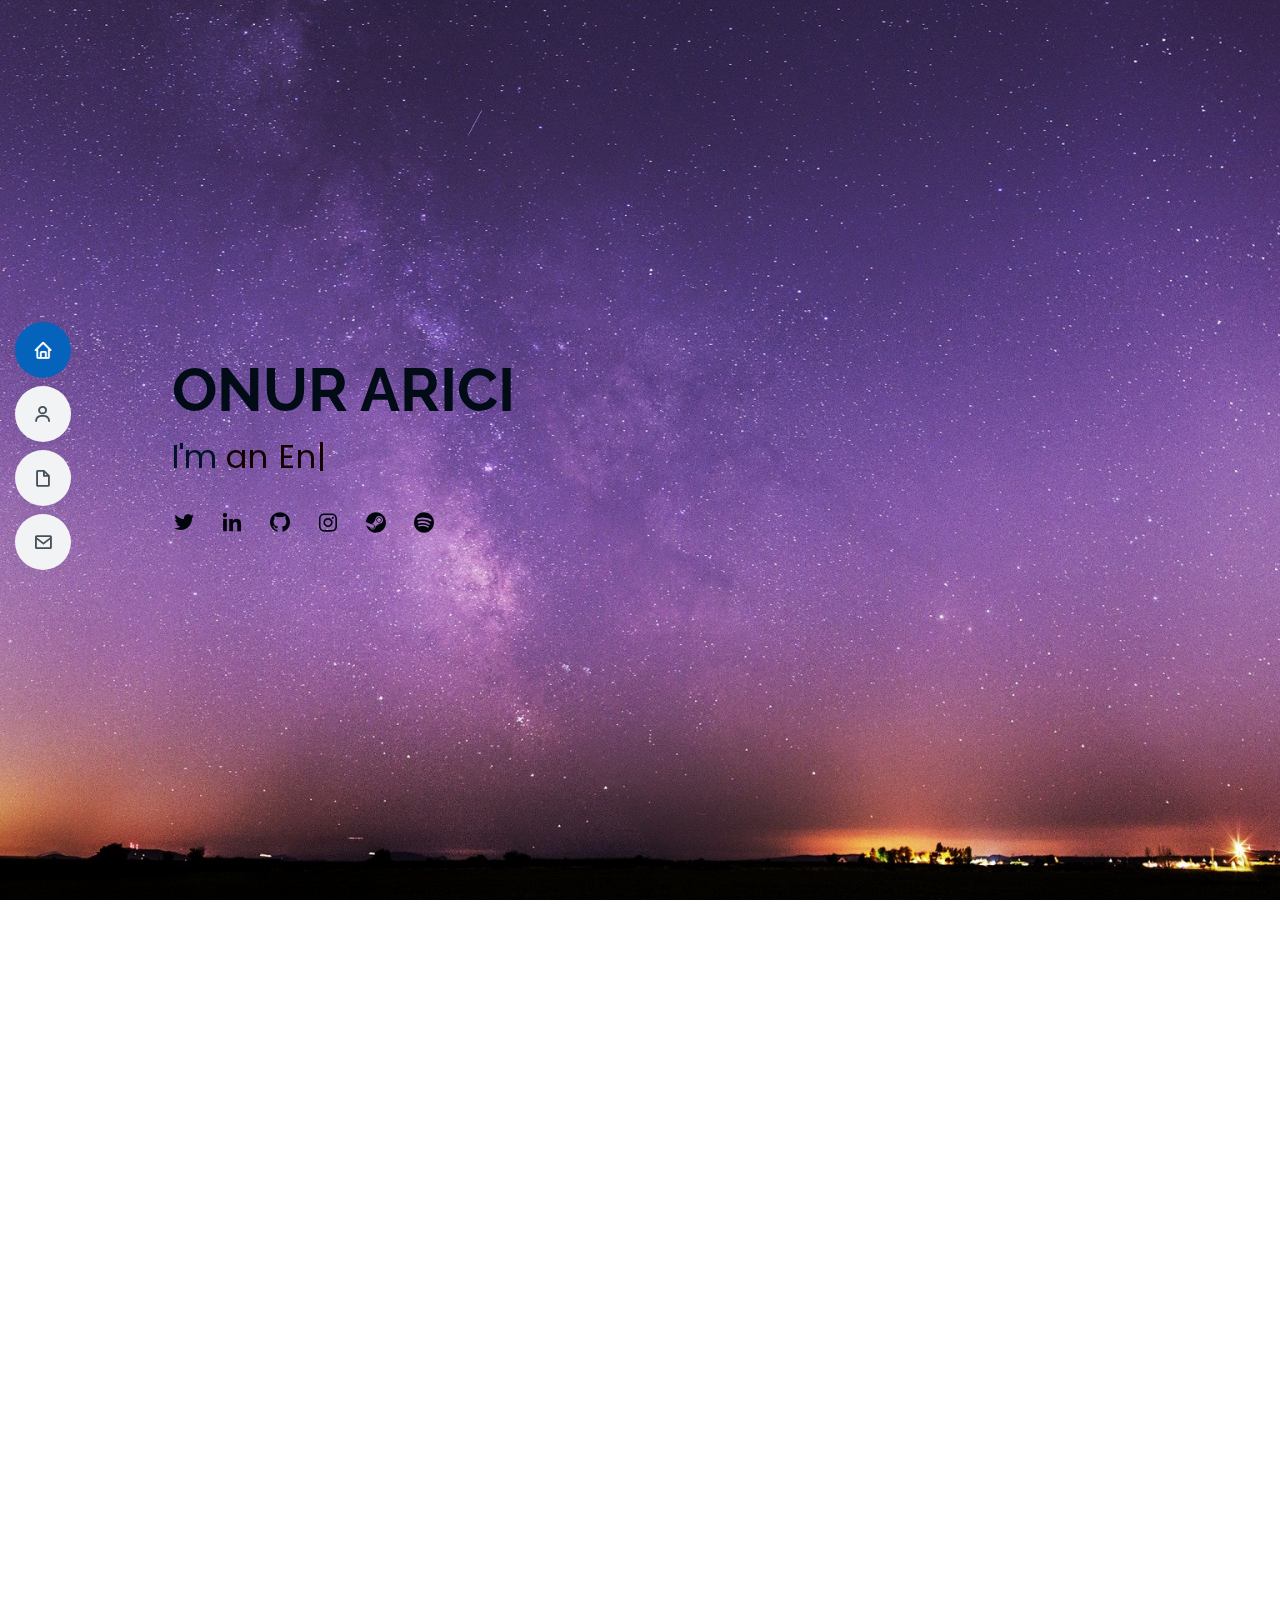
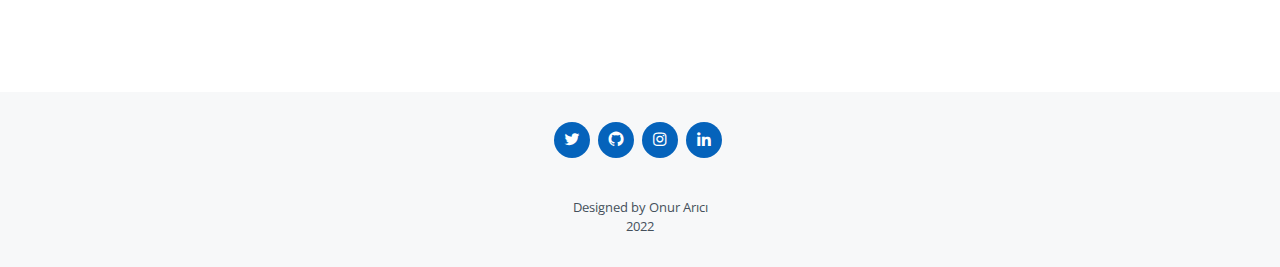
<file: index.html>
<!DOCTYPE html>
<html lang="en">

<head>
  <meta charset="utf-8">
  <meta content="width=device-width, initial-scale=1.0" name="viewport">

  <title>Onur Arıcı </title>
  
  <link rel = "icon" href = "https://cdn-icons-png.flaticon.com/512/9206/9206897.png" 
  type = "image/x-icon">
    
  <meta content="" name="description">
  <meta content="" name="keywords">

  
  <link href="assets/img/favicon.png" rel="icon">
  <link href="assets/img/apple-touch-icon.png" rel="apple-touch-icon">

  
  <link href="https://fonts.googleapis.com/css?family=Open+Sans:300,300i,400,400i,600,600i,700,700i|Raleway:300,300i,400,400i,500,500i,600,600i,700,700i|Poppins:300,300i,400,400i,500,500i,600,600i,700,700i" rel="stylesheet">

  
  <link href="assets/vendor/aos/aos.css" rel="stylesheet">
  <link href="assets/vendor/bootstrap/css/bootstrap.min.css" rel="stylesheet">
  <link href="assets/vendor/bootstrap-icons/bootstrap-icons.css" rel="stylesheet">
  <link href="assets/vendor/boxicons/css/boxicons.min.css" rel="stylesheet">
  <link href="assets/vendor/glightbox/css/glightbox.min.css" rel="stylesheet">
  <link href="assets/vendor/swiper/swiper-bundle.min.css" rel="stylesheet">

  
  <link href="assets/css/style.css" rel="stylesheet">


</head>

<body>

 
  <i class="bi bi-list mobile-nav-toggle d-lg-none"></i>
  
  <header id="header" class="d-flex flex-column justify-content-center">

    <nav id="navbar" class="navbar nav-menu">
      <ul>
        <li><a href="#hero" class="nav-link scrollto active"><i class="bx bx-home"></i> <span>Home</span></a></li>
        <li><a href="#about" class="nav-link scrollto"><i class="bx bx-user"></i> <span>About</span></a></li>
        <li><a href="#resume" class="nav-link scrollto"><i class="bx bx-file-blank"></i> <span>Resume</span></a></li>    
                <li><a href="#contact" class="nav-link scrollto"><i class="bx bx-envelope"></i> <span>Contact</span></a></li>
      </ul>
    </nav>

  </header>

 
  
  <section id="hero" class="d-flex flex-column justify-content-center">
    <div class="container" data-aos="zoom-in" data-aos-delay="100">
      <h1> ONUR ARICI</h1>
      <p>I'm <span class="typed" data-typed-items="an Engineer., a Self-Taught Software Developer."></span></p>
      <div class="social-links">
        <a href="https://twitter.com/onrarici" target="_blank" class="twitter"><i class="bx bxl-twitter"></i></a>
        <a href="https://www.linkedin.com/in/aricion/" target="_blank" class="linkedin"><i class="bx bxl-linkedin"></i></a>
        <a href="https://github.com/aricion" target="_blank" class="github"><i class="bx bxl-github"></i></a>
        <a href="https://www.instagram.com/onurarici/" target="_blank" class="instagram"><i class="bx bxl-instagram"></i></a>
        <a href="https://steamcommunity.com/id/aricion/" target="_blank" class="steam"><i class="bx bxl-steam"></i></a>
        <a href="https://open.spotify.com/user/ulikenoother?si=66bf2dee766942ef" target="_blank" class="spotify"><i class="bx bxl-spotify"></i></a>
        
        
        
      </div>
    </div>
  </section>

  <main id="main">

   
    <br>
    <section id="about" class="about">
      <div class="container" data-aos="fade-up">

        <div class="section-title">
          <h2>About</h2>
          <p></p>
        </div>

        <div class="row">
          <div class="col-lg-4">
            <img src="assets/img/photo_2017-11-17_18-05-04.jpg" class="img-fluid" alt="">
          </div>
          <div class="col-lg-8 pt-4 pt-lg-0 content">
            <h3>Self-Taught Software Developer &amp; Geophysical Engineer. </h3>
            <p class="fst-italic">
              I graduated from Istanbul Technical University, Department of Geophysics Engineering in 2021. I am currently studying in the department of economics.
            </p>
            <div class="row">
              <div class="col-lg-6">
                <ul>
                  <li><i class="bi bi-chevron-right"></i> <strong>Birthday:</strong> <span>14 March 1992</span></li>
                  <li><i class="bi bi-chevron-right"></i> <strong>Website:</strong> <span>www.onurarici.com.tr </span></li>                  
                  <li><i class="bi bi-chevron-right"></i> <strong>City:</strong> <span>Istanbul / Turkey</span></li>
                </ul>
              </div>
              <div class="col-lg-6">
                <ul>
                  <li><i class="bi bi-chevron-right"></i> <strong>Age:</strong> <span>30</span></li>                  
                  <li><i class="bi bi-chevron-right"></i> <strong>Email:</strong> <span>onurarici@outlook.com.tr</span></li>
                  <li><i class="bi bi-chevron-right"></i> <strong>Freelance:</strong> <span>Available</span></li>
                </ul>
              </div>
            </div>
            <p>
              <!-- Daha sonra yaz -->
            </p>
          </div>
        </div>

      </div>
    </section>

    

    
    <br>
    <br>
    <section id="skills" class="skills section-bg">
      <div class="container" data-aos="fade-up">

        <div class="section-title">
          <h2>Skills</h2>
          <p>Software languages that I am trying to implement projects on and that I am trying to learn.</p>
        </div>

        <div class="row skills-content">

          <div class="col-lg-6">

            <div class="progress">
              <span class="skill">HTML <i class="val">90%</i></span>
              <div class="progress-bar-wrap">
                <div class="progress-bar" role="progressbar" aria-valuenow="90" aria-valuemin="0" aria-valuemax="100"></div>
              </div>
            </div>

            <div class="progress">
              <span class="skill">CSS <i class="val">90%</i></span>
              <div class="progress-bar-wrap">
                <div class="progress-bar" role="progressbar" aria-valuenow="90" aria-valuemin="0" aria-valuemax="100"></div>
              </div>
            </div>

            <div class="progress">
              <span class="skill">JavaScript <i class="val">75%</i></span>
              <div class="progress-bar-wrap">
                <div class="progress-bar" role="progressbar" aria-valuenow="75" aria-valuemin="0" aria-valuemax="100"></div>
              </div>
            </div>

          </div>

          <div class="col-lg-6">

            <div class="progress">
              <span class="skill">Python <i class="val">50%</i></span>
              <div class="progress-bar-wrap">
                <div class="progress-bar" role="progressbar" aria-valuenow="50" aria-valuemin="0" aria-valuemax="100"></div>
              </div>
            </div>

            <div class="progress">
              <span class="skill">SQL <i class="val">75%</i></span>
              <div class="progress-bar-wrap">
                <div class="progress-bar" role="progressbar" aria-valuenow="75" aria-valuemin="0" aria-valuemax="100"></div>
              </div>
            </div>

            <div class="progress">
              <span class="skill">Unity <i class="val">15%</i></span>
              <div class="progress-bar-wrap">
                <div class="progress-bar" role="progressbar" aria-valuenow="15" aria-valuemin="0" aria-valuemax="100"></div>
              </div>
            </div>

          </div>

        </div>

      </div>
    </section>

    
    <br>
    <br>
    <section id="resume" class="resume">
      <div class="container" data-aos="fade-up">

        <div class="section-title">
          <h2>Resume</h2>
          <p></p>
        </div>

        <div class="row">
          <div class="col-lg-6">
            <h3 class="resume-title">Summary</h3>
            <div class="resume-item pb-0">
              <h4>Onur Arıcı</h4>
              <p><em>During my education process, I developed myself in terms of research, self-motivation, entrepreneurship and acquiring different abilities. I would like to state that I am extremely self-sacrificing and enthusiastic about being effective and fast in business life, and that I want to take on the responsibility required by the position with curiosity and enthusiasm. </em></p>
              <ul>
                <li>Istanbul / Turkey</li>                
                <li>onurarici@outlook.com.tr</li>
              </ul>
            </div>

            <h3 class="resume-title">Education</h3>
            <div class="resume-item">
              <h4>Bachelor of Engineering &amp; Geophysical Engineering</h4>
              <h5>2011 - 2021</h5>
              <p><em>Istanbul Technical University, Istanbul, Turkey</em></p>
              <p>Using a combination of mathematics, physics, geology, chemistry, hydrology, and computer science, a geophysical engineer analyzes these measurements to infer properties and processes within the earth's complex interior. Think of geophysics as analogous to medical imaging on the earth.</p>
            </div>
            <div class="resume-item">
              <h4>Bachelor of Science &amp; Department of Economics</h4>
              <h5>2022 - 2026</h5>
              <p><em>Anadolu University, Eskişehir, Turkey</em></p>
              <p>The faculty is heavily involved in both research and private and public sector consulting, and they reflect their practical experience in their teaching in addition to providing students with sound theoretical background. </p>
            </div>
          </div>
          <div class="col-lg-6">
            <h3 class="resume-title">Professional Experience</h3>
            <div class="resume-item">
              <h4> <!-- --> </h4>
              <h5><!-- --></h5>
              <p><em><!-- --> </em></p>
              <ul>
                <li><!-- --></li>
                <li><!-- --> </li>
                <li><!-- --></li>
                <li><!-- --></li>
              </ul>
            </div>
            <div class="resume-item">
              <h4><!-- --></h4>
              <h5><!-- --></h5>
              <p><em><!-- --></em></p>
              <ul>
                <li><!-- --></li>
                <li><!-- --></li>
                <li><!-- --></li>
                <li><!-- --></li>
              </ul>
            </div>
          </div>
        </div>

      </div>
    </section>

     

    
    <br>
    <br>
    <section id="contact" class="contact">
      <div class="container" data-aos="fade-up">

        <div class="section-title">
          <h2>Contact</h2>
        </div>

        <div class="row mt-1">

          <div class="col-lg-4">
            <div class="info">
              <div class="address">
                <i class="bi bi-geo-alt"></i>
                <h4>Location:</h4>
                <p>Istanbul, Turkey</p>
              </div>

              <div class="email">
                <i class="bi bi-envelope"></i>
                <h4>Email:</h4>
                <p>onurarici@outlook.com.tr</p>
              </div>
              
            </div>

          </div>

          <div class="col-lg-8 mt-5 mt-lg-0">

            <form action="forms/contact.php" method="post" role="form" class="php-email-form">
              <div class="row">
                <div class="col-md-6 form-group">
                  <input type="text" name="name" class="form-control" id="name" placeholder="Your Name" required>
                </div>
                <div class="col-md-6 form-group mt-3 mt-md-0">
                  <input type="email" class="form-control" name="email" id="email" placeholder="Your Email" required>
                </div>
              </div>
              <div class="form-group mt-3">
                <input type="text" class="form-control" name="subject" id="subject" placeholder="Subject" required>
              </div>
              <div class="form-group mt-3">
                <textarea class="form-control" name="message" rows="5" placeholder="Message" required></textarea>
              </div>
              <div class="my-3">
                <div class="loading">Loading</div>
                <div class="error-message"></div>
                <div class="sent-message">Your message has been sent. Thank you!</div>
              </div>
              <div class="text-center"><button type="submit">Send Message</button></div>
            </form>

          </div>

        </div>

      </div>
    </section>

  </main>
  <br>

  
    <footer id="footer">
    <div class="container">
      
      
      <div class="social-links">
        <a href="https://twitter.com/onrarici" target="_blank" class="twitter"><i class="bx bxl-twitter"></i></a>
        <a href="https://github.com/aricion" target="_blank" class="github"><i class="bx bxl-github"></i></a>
        <a href="https://www.instagram.com/onurarici/" target="_blank" class="instagram"><i class="bx bxl-instagram"></i></a>        
        <a href="https://www.linkedin.com/in/aricion/"  target="_blank" class="linkedin"><i class="bx bxl-linkedin"></i></a>
      </div>
      
      <div class="credits">
              Designed by Onur Arıcı <br>
        2022
      </div>
    </div>
  </footer>

  <div id="preloader"></div>
  <a href="#" class="back-to-top d-flex align-items-center justify-content-center"><i class="bi bi-arrow-up-short"></i></a>

  
  <script src="assets/vendor/purecounter/purecounter_vanilla.js"></script>
  <script src="assets/vendor/aos/aos.js"></script>
  <script src="assets/vendor/bootstrap/js/bootstrap.bundle.min.js"></script>
  <script src="assets/vendor/glightbox/js/glightbox.min.js"></script>
  <script src="assets/vendor/isotope-layout/isotope.pkgd.min.js"></script>
  <script src="assets/vendor/swiper/swiper-bundle.min.js"></script>
  <script src="assets/vendor/typed.js/typed.min.js"></script>
  <script src="assets/vendor/waypoints/noframework.waypoints.js"></script>
  <script src="assets/vendor/php-email-form/validate.js"></script>

  
  <script src="assets/js/main.js"></script>

</body>

</html>
</file>
<file: assets/css/style.css>
body {
  font-family: "Open Sans", sans-serif;
  color: #272829;
}

a {
  color: #0563bb;
  text-decoration: none;
}

a:hover {
  color: #067ded;
  text-decoration: none;
}

h1 {
  font-family: "Raleway", sans-serif;
  font-style: normal;
}



h2,
h3,
h4,
h5,
h6 {
  font-family: "Raleway", sans-serif;
}


.back-to-top {
  position: fixed;
  visibility: hidden;
  opacity: 0;
  right: 15px;
  bottom: 15px;
  z-index: 996;
  background: #0563bb;
  width: 40px;
  height: 40px;
  border-radius: 50px;
  transition: all 0.4s;
}

.back-to-top i {
  font-size: 28px;
  color: #fff;
  line-height: 0;
}

.back-to-top:hover {
  background: #0678e3;
  color: #fff;
}

.back-to-top.active {
  visibility: visible;
  opacity: 1;
}


#preloader {
  position: fixed;
  top: 0;
  left: 0;
  right: 0;
  bottom: 0;
  z-index: 9999;
  overflow: hidden;
  background: #fff;
}

#preloader:before {
  content: "";
  position: fixed;
  top: calc(50% - 30px);
  left: calc(50% - 30px);
  border: 6px solid #0563bb;
  border-top-color: #fff;
  border-bottom-color: #fff;
  border-radius: 50%;
  width: 60px;
  height: 60px;
  -webkit-animation: animate-preloader 1s linear infinite;
  animation: animate-preloader 1s linear infinite;
}

@-webkit-keyframes animate-preloader {
  0% {
    transform: rotate(0deg);
  }

  100% {
    transform: rotate(360deg);
  }
}

@keyframes animate-preloader {
  0% {
    transform: rotate(0deg);
  }

  100% {
    transform: rotate(360deg);
  }
}


@media screen and (max-width: 768px) {
  [data-aos-delay] {
    transition-delay: 0 !important;
  }
}


#header {
  position: fixed;
  top: 0;
  left: 0;
  bottom: 0;
  z-index: 9997;
  transition: all 0.5s;
  padding: 15px;
  overflow-y: auto;
}

@media (max-width: 991px) {
  #header {
    width: 300px;
    background: #fff;
    border-right: 1px solid #e6e9ec;
    left: -300px;
  }
}

@media (min-width: 991px) {
  #main {
    margin-left: 100px;
  }
}


.nav-menu {
  padding: 0;
  display: block;
}

.nav-menu * {
  margin: 0;
  padding: 0;
  list-style: none;
}

.nav-menu>ul>li {
  position: relative;
  white-space: nowrap;
}

.nav-menu a,
.nav-menu a:focus {
  display: flex;
  align-items: center;
  color: #45505b;
  padding: 10px 18px;
  margin-bottom: 8px;
  transition: 0.3s;
  font-size: 15px;
  border-radius: 50px;
  background: #f2f3f5;
  height: 56px;
  width: 100%;
  overflow: hidden;
  transition: 0.3s;
}

.nav-menu a i,
.nav-menu a:focus i {
  font-size: 20px;
}

.nav-menu a span,
.nav-menu a:focus span {
  padding: 0 5px 0 7px;
  color: #45505b;
}

@media (min-width: 992px) {

  .nav-menu a,
  .nav-menu a:focus {
    width: 56px;
  }

  .nav-menu a span,
  .nav-menu a:focus span {
    display: none;
    color: #fff;
  }
}

.nav-menu a:hover,
.nav-menu .active,
.nav-menu .active:focus,
.nav-menu li:hover>a {
  color: #fff;
  background: #0563bb;
}

.nav-menu a:hover span,
.nav-menu .active span,
.nav-menu .active:focus span,
.nav-menu li:hover>a span {
  color: #fff;
}

.nav-menu a:hover,
.nav-menu li:hover>a {
  width: 100%;
  color: #fff;
}

.nav-menu a:hover span,
.nav-menu li:hover>a span {
  display: block;
}


.mobile-nav-toggle {
  position: fixed;
  right: 10px;
  top: 10px;
  z-index: 9998;
  border: 0;
  background: none;
  font-size: 28px;
  transition: all 0.4s;
  outline: none !important;
  line-height: 0;
  cursor: pointer;
  border-radius: 50px;
  padding: 5px;
}

.mobile-nav-toggle i {
  color: #45505b;
}

.mobile-nav-active {
  overflow: hidden;
}

.mobile-nav-active #header {
  left: 0;
}

.mobile-nav-active .mobile-nav-toggle {
  color: #fff;
  background-color: #0563bb;
}


#hero {
  width: 100%;
  height: 100vh;
  background: url("../img/wall.jpg") top right no-repeat;
  background-size: cover;
  position: relative;
}

@media (min-width: 992px) {
  #hero {
    padding-left: 160px;
  }
}

#hero:before {
  content: "";
  position: absolute;
  bottom: 0;
  top: 0;
  left: 0;
  right: 0;
}

#hero h1 {
  margin: 0;
  font-size: 60px;
  font-weight: 700;
  line-height: 56px;
  color: #010c16;
}

#hero p {
  color: #011425;
  margin: 15px 0 0 0;
  font-size: 32px;
  font-family: "Poppins", sans-serif;
}

#hero p span {
  color: #130101;
  letter-spacing: 1px;
}

#hero .social-links {
  margin-top: 30px;
}

#hero .social-links a {
  font-size: 24px;
  display: inline-block;
  color: #01060c;
  line-height: 1;
  margin-right: 20px;
  transition: 0.3s;
}

#hero .social-links a:hover {
  color: #0563bb;
}

@media (max-width: 992px) {
  #hero {
    text-align: center;
  }

  #hero h1 {
    font-size: 32px;
    line-height: 36px;
  }

  #hero p {
    margin-top: 10px;
    font-size: 20px;
    line-height: 24px;
  }
}


section {
  padding: px 0;
  overflow: hidden;
}

.section-title {
  text-align: center;
  padding-bottom: 30px;
}

.section-title h2 {
  font-size: 32px;
  font-weight: bold;
  text-transform: uppercase;
  margin-bottom: 20px;
  padding-bottom: 20px;
  position: relative;
  color: #45505b;
}

.section-title h2::before {
  content: "";
  position: absolute;
  display: block;
  width: 120px;
  height: 1px;
  background: #ddd;
  bottom: 1px;
  left: calc(50% - 60px);
}

.section-title h2::after {
  content: "";
  position: absolute;
  display: block;
  width: 40px;
  height: 3px;
  background: #0563bb;
  bottom: 0;
  left: calc(50% - 20px);
}

.section-title p {
  margin-bottom: 0;
}


.about .content h3 {
  font-weight: 700;
  font-size: 26px;
  color: #728394;
}

.about .content ul {
  list-style: none;
  padding: 0;
}

.about .content ul li {
  margin-bottom: 20px;
  display: flex;
  align-items: center;
}

.about .content ul strong {
  margin-right: 10px;
}

.about .content ul i {
  font-size: 16px;
  margin-right: 5px;
  color: #0563bb;
  line-height: 0;
}

.about .content p:last-child {
  margin-bottom: 0;
}



.skills .progress {
  height: 60px;
  display: block;
  background: none;
  border-radius: 0;
}

.skills .progress .skill {
  padding: 10px 0;
  margin: 0;
  text-transform: uppercase;
  display: block;
  font-weight: 600;
  font-family: "Poppins", sans-serif;
  color: #45505b;
}

.skills .progress .skill .val {
  float: right;
  font-style: normal;
}

.skills .progress-bar-wrap {
  background: #f2f3f5;
}

.skills .progress-bar {
  width: 1px;
  height: 10px;
  transition: 0.9s;
  background-color: #0563bb;
}


.resume .resume-title {
  font-size: 26px;
  font-weight: 700;
  margin-top: 20px;
  margin-bottom: 20px;
  color: #45505b;
}

.resume .resume-item {
  padding: 0 0 20px 20px;
  margin-top: -2px;
  border-left: 2px solid #0563bb;
  position: relative;
}

.resume .resume-item h4 {
  line-height: 18px;
  font-size: 18px;
  font-weight: 600;
  text-transform: uppercase;
  font-family: "Poppins", sans-serif;
  color: #0563bb;
  margin-bottom: 10px;
}

.resume .resume-item h5 {
  font-size: 16px;
  background: #f7f8f9;
  padding: 5px 15px;
  display: inline-block;
  font-weight: 600;
  margin-bottom: 10px;
}

.resume .resume-item ul {
  padding-left: 20px;
}

.resume .resume-item ul li {
  padding-bottom: 10px;
}

.resume .resume-item:last-child {
  padding-bottom: 0;
}

.resume .resume-item::before {
  content: "";
  position: absolute;
  width: 16px;
  height: 16px;
  border-radius: 50px;
  left: -9px;
  top: 0;
  background: #fff;
  border: 2px solid #0563bb;
}




.contact .info {
  width: 100%;
  background: #fff;
}

.contact .info i {
  font-size: 20px;
  color: #0563bb;
  float: left;
  width: 44px;
  height: 44px;
  background: #eef7ff;
  display: flex;
  justify-content: center;
  align-items: center;
  border-radius: 50px;
  transition: all 0.3s ease-in-out;
}

.contact .info h4 {
  padding: 0 0 0 60px;
  font-size: 22px;
  font-weight: 600;
  margin-bottom: 5px;
  color: #45505b;
}

.contact .info p {
  padding: 0 0 0 60px;
  margin-bottom: 0;
  font-size: 14px;
  color: #728394;
}

.contact .info .email,
.contact .info .phone {
  margin-top: 40px;
}

.contact .info .email:hover i,
.contact .info .address:hover i,
.contact .info .phone:hover i {
  background: #0563bb;
  color: #fff;
}

.contact .php-email-form {
  width: 100%;
  background: #fff;
}

.contact .php-email-form .form-group {
  padding-bottom: 8px;
}

.contact .php-email-form .error-message {
  display: none;
  color: #fff;
  background: #ed3c0d;
  text-align: left;
  padding: 15px;
  font-weight: 600;
}

.contact .php-email-form .error-message br+br {
  margin-top: 25px;
}

.contact .php-email-form .sent-message {
  display: none;
  color: #fff;
  background: #18d26e;
  text-align: center;
  padding: 15px;
  font-weight: 600;
}

.contact .php-email-form .loading {
  display: none;
  background: #fff;
  text-align: center;
  padding: 15px;
}

.contact .php-email-form .loading:before {
  content: "";
  display: inline-block;
  border-radius: 50%;
  width: 24px;
  height: 24px;
  margin: 0 10px -6px 0;
  border: 3px solid #18d26e;
  border-top-color: #eee;
  -webkit-animation: animate-loading 1s linear infinite;
  animation: animate-loading 1s linear infinite;
}

.contact .php-email-form input,
.contact .php-email-form textarea {
  border-radius: 4px;
  box-shadow: none;
  font-size: 14px;
}

.contact .php-email-form input {
  height: 44px;
}

.contact .php-email-form textarea {
  padding: 10px 12px;
}

.contact .php-email-form button[type=submit] {
  background: #0563bb;
  border: 0;
  padding: 10px 35px;
  color: #fff;
  transition: 0.4s;
  border-radius: 50px;
}

.contact .php-email-form button[type=submit]:hover {
  background: #0678e3;
}

@-webkit-keyframes animate-loading {
  0% {
    transform: rotate(0deg);
  }

  100% {
    transform: rotate(360deg);
  }
}

@keyframes animate-loading {
  0% {
    transform: rotate(0deg);
  }

  100% {
    transform: rotate(360deg);
  }
}


#footer {
  background: #f7f8f9;
  color: #45505b;
  font-size: 14px;
  text-align: center;
  padding: 30px 0;
}

#footer h3 {
  font-size: 36px;
  font-weight: 700;
  position: relative;
  font-family: "Poppins", sans-serif;
  padding: 0;
  margin: 0 0 15px 0;
}

#footer p {
  font-size: 15;
  font-style: italic;
  padding: 0;
  margin: 0 0 40px 0;
}

#footer .social-links {
  margin: 0 0 40px 0;
}

#footer .social-links a {
  font-size: 18px;
  display: inline-block;
  background: #0563bb;
  color: #fff;
  line-height: 1;
  padding: 8px 0;
  margin-right: 4px;
  border-radius: 50%;
  text-align: center;
  width: 36px;
  height: 36px;
  transition: 0.3s;
}

#footer .social-links a:hover {
  background: #0678e3;
  color: #fff;
  text-decoration: none;
}

#footer .copyright {
  margin: 0 0 5px 0;
}

#footer .credits {
  font-size: 13px;
}
</file>
